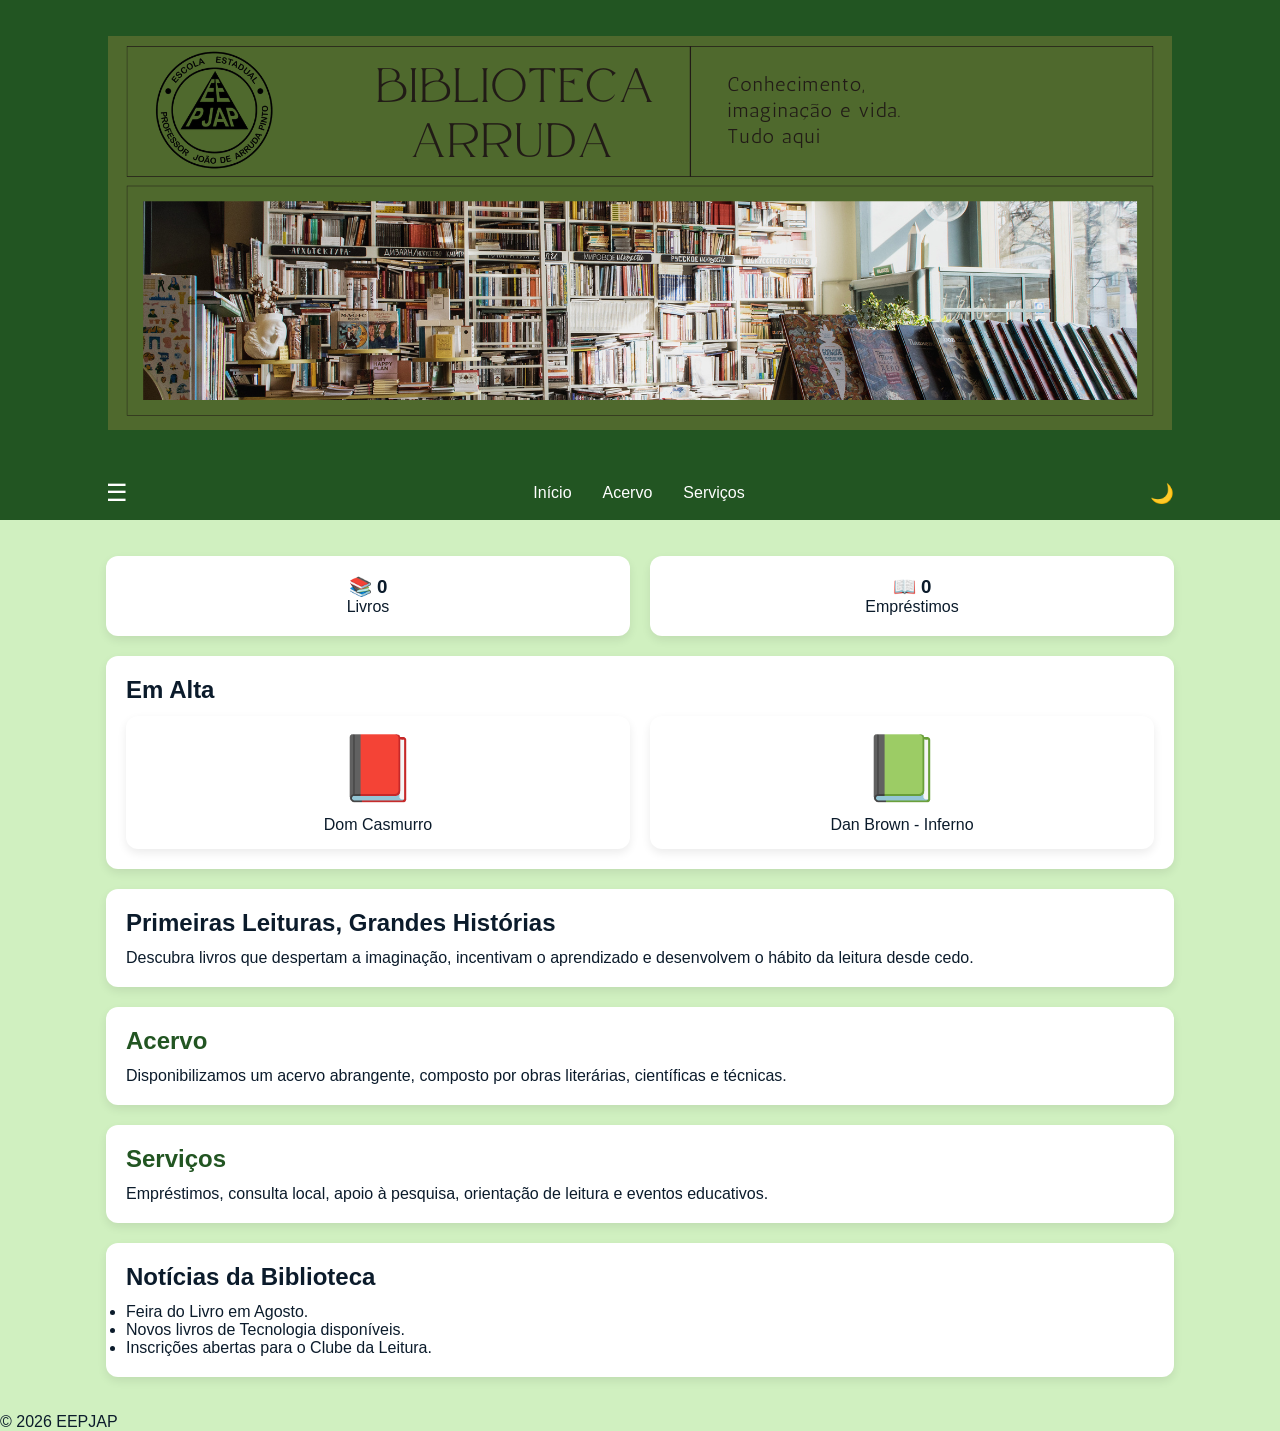
<file: index.html>
<!DOCTYPE html>
<html lang="pt-br">
<head>
    <meta charset="UTF-8">
    <meta name="viewport" content="width=device-width, initial-scale=1.0">
    <title>Biblioteca Arruda</title>

    <link rel="stylesheet" href="style.css">
</head>
<body>

<header>
    <div class="container brand">
        <div>
            <img src="biblioArruda.png" alt="Banner Biblioteca Arruda">
        </div>
    </div>
</header>

<nav>
    <div class="nav-inner">

        <button
            class="menu-toggle"
            id="menu-toggle"
            aria-expanded="false">
            ☰
        </button>

        <div class="menu" id="main-menu">
            <a href="index.html">Início</a>
            <a href="acervo.html">Acervo</a>
            <a href="servico.html">Serviços</a>
        </div>

        <button id="tema-btn">
            🌙
        </button>

    </div>
</nav>

<main class="container">

    <div class="stats">

        <div class="stat-card">
            <h3>📚 0</h3>
            <p>Livros</p>
        </div>

        <div class="stat-card">
            <h3>📖 0</h3>
            <p>Empréstimos</p>
        </div>

    </div>

    <section>
        <h2> Em Alta</h2>

        <div class="livros-grid">

            <div class="livro-card">
                <div class="capa">📕</div>
                <p>Dom Casmurro</p>
            </div>

            <div class="livro-card">
                <div class="capa">📗</div>
                <p>Dan Brown - Inferno</p>
            </div>
        </div>
    </section>

    <section>
        <h2> Primeiras Leituras, Grandes Histórias</h2>

        <p>
            Descubra livros que despertam a imaginação,
            incentivam o aprendizado e desenvolvem o
            hábito da leitura desde cedo.
        </p>
    </section>

    <section>
        <h2>
            <a href="acervo.html">Acervo</a>
        </h2>

        <p>
            Disponibilizamos um acervo abrangente,
            composto por obras literárias, científicas
            e técnicas.
        </p>
    </section>

    <section>
        <h2>
            <a href="servico.html">Serviços</a>
        </h2>

        <p>
            Empréstimos, consulta local, apoio à pesquisa,
            orientação de leitura e eventos educativos.
        </p>
    </section>

    <section>

        <h2> Notícias da Biblioteca</h2>

        <ul>
            <li>Feira do Livro em Agosto.</li>
            <li>Novos livros de Tecnologia disponíveis.</li>
            <li>Inscrições abertas para o Clube da Leitura.</li>
        </ul>

    </section>

</main>

<footer>
    
    <p>© 2026 EEPJAP</p>

</footer>

<script src="script.js"></script>

</body>
</html>
</file>
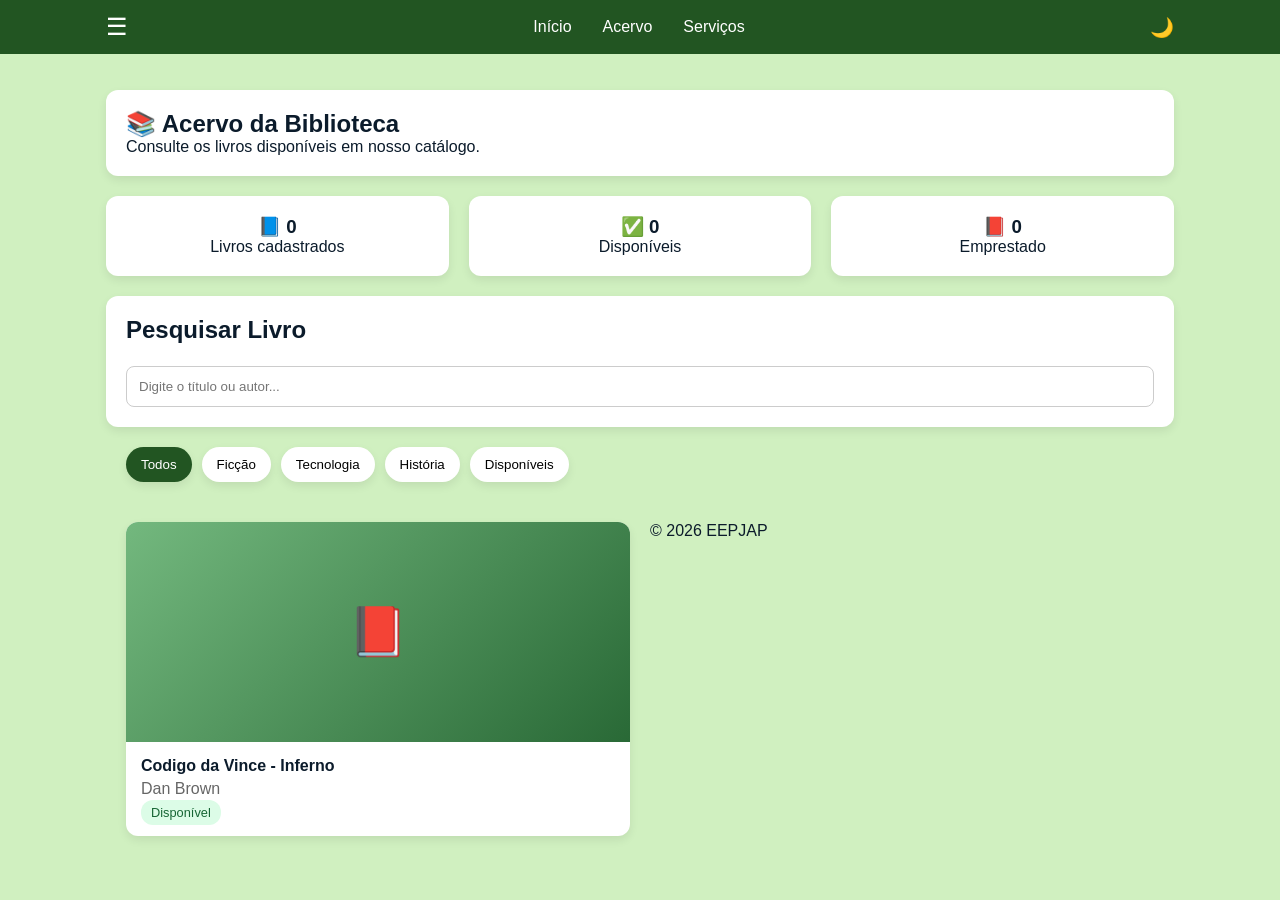
<file: acervo.html>
<!DOCTYPE html>
<html lang="pt-BR">
<head>
    <meta charset="UTF-8">
    <meta name="viewport" content="width=device-width, initial-scale=1.0">
    <title>Acervo - Biblioteca Arruda</title>

    <link rel="stylesheet" href="style.css">
</head>
<body>

<nav>
    <div class="nav-inner">

        <button
            class="menu-toggle"
            id="menu-toggle"
            aria-expanded="false">
            ☰
        </button>

        <div class="menu" id="main-menu">
            <a href="index.html">Início</a>
            <a href="acervo.html">Acervo</a>
            <a href="servico.html">Serviços</a>
        </div>

        <button id="tema-btn">
            🌙
        </button>

    </div>
</nav>

<main class="container">

    <section>

        <h1>📚 Acervo da Biblioteca</h1>

        <p>
            Consulte os livros disponíveis em nosso catálogo.
        </p>

    </section>

    <div class="stats">

        <div class="stat-card">
            <h3>📘 0</h3>
            <p>Livros cadastrados</p>
        </div>

        <div class="stat-card">
            <h3>✅ 0</h3>
            <p>Disponíveis</p>
        </div>

        <div class="stat-card">
            <h3>📕 0</h3>
            <p>Emprestado</p>
        </div>

    </div>

    <section>

        <h2> Pesquisar Livro</h2>

        <input
            type="text"
            id="search"
            placeholder="Digite o título ou autor..."
            style="
                width:100%;
                padding:12px;
                border-radius:8px;
                border:1px solid #ccc;
                margin-top:10px;
            "
        >

    </section>

    <div class="filters">

        <button class="filter-btn active">
            Todos
        </button>

        <button class="filter-btn">
            Ficção
        </button>

        <button class="filter-btn">
            Tecnologia
        </button>

        <button class="filter-btn">
            História
        </button>

        <button class="filter-btn">
            Disponíveis
        </button>

    </div>

    <div class="books-grid">

        <div class="book-card">

            <div class="book-cover">
              📕
            </div>

            <div class="book-info">

                <div class="book-title">
                    Codigo da Vince - Inferno
                </div>

                <div class="book-author">
                    Dan Brown
                </div>

                <span class="book-status available">
                    Disponível
                </span>

            </div>

        </div>


        <footer>
          <p>© 2026 EEPJAP</p>
      
      </footer>
      
      <script src="script.js"></script>
      
      </body>
      </html>
</file>
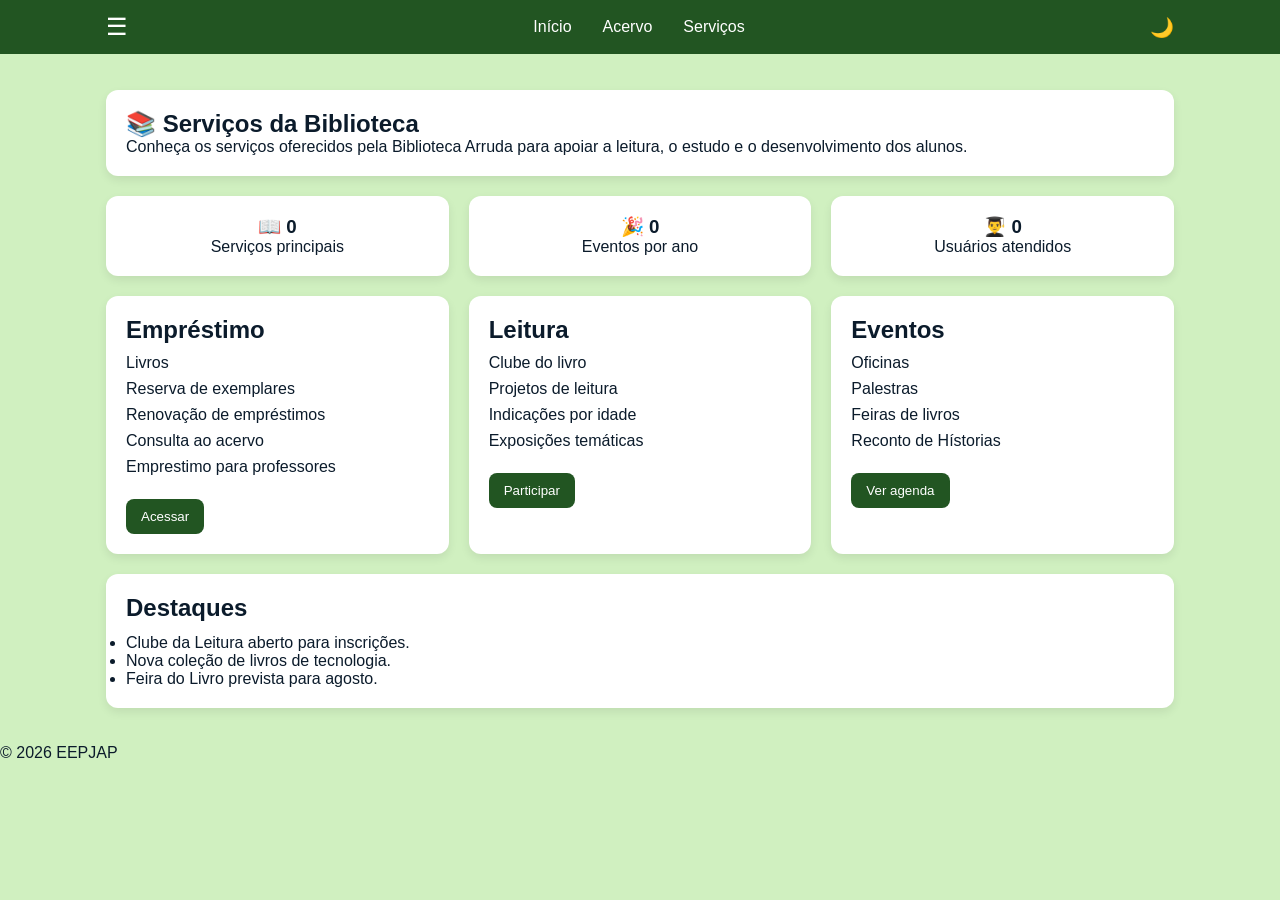
<file: servico.html>
<!DOCTYPE html>
<html lang="pt-BR">
<head>
    <meta charset="UTF-8">
    <meta name="viewport" content="width=device-width, initial-scale=1.0">
    <title>Serviços - Biblioteca Arruda</title>

    <link rel="stylesheet" href="style.css">
</head>
<body>

<nav>
    <div class="nav-inner">

        <button
            class="menu-toggle"
            id="menu-toggle"
            aria-expanded="false">
            ☰
        </button>

        <div class="menu" id="main-menu">
            <a href="index.html">Início</a>
            <a href="acervo.html">Acervo</a>
            <a href="servico.html">Serviços</a>
        </div>

        <button id="tema-btn">
            🌙
        </button>

    </div>
</nav>

<main class="container">

    <section>

        <h1>📚 Serviços da Biblioteca</h1>

        <p>
            Conheça os serviços oferecidos pela Biblioteca Arruda
            para apoiar a leitura, o estudo e o desenvolvimento
            dos alunos.
        </p>

    </section>

    <div class="stats">

        <div class="stat-card">
            <h3>📖 0</h3>
            <p>Serviços principais</p>
        </div>

        <div class="stat-card">
            <h3>🎉 0</h3>
            <p>Eventos por ano</p>
        </div>

        <div class="stat-card">
            <h3>👨‍🎓 0</h3>
            <p>Usuários atendidos</p>
        </div>

    </div>

    <div class="grid">

        <div class="card">

            <h2>Empréstimo</h2>

            <ul>
                <li>Livros</li>
                <li>Reserva de exemplares</li>
                <li>Renovação de empréstimos</li>
                <li>Consulta ao acervo</li>
                <li>Emprestimo para professores</li>
            </ul>

            <button
                class="btn"
                onclick="acao('Empréstimo')">
                Acessar
            </button>

        </div>

        <div class="card">

            <h2>Leitura</h2>

            <ul>
                <li>Clube do livro</li>
                <li>Projetos de leitura</li>
                <li>Indicações por idade</li>
                <li>Exposições temáticas</li>
            </ul>

            <button
                class="btn"
                onclick="acao('Leitura')">
                Participar
            </button>

        </div>

        <div class="card">

            <h2>Eventos</h2>

            <ul>
                <li>Oficinas</li>
                <li>Palestras</li>
                <li>Feiras de livros</li>
                <li>Reconto de Hístorias</li>
            </ul>

            <button
                class="btn"
                onclick="acao('Eventos')">
                Ver agenda
            </button>

        </div>

    </div>

    <section>

        <h2>Destaques</h2>

        <ul>
            <li>Clube da Leitura aberto para inscrições.</li>
            <li>Nova coleção de livros de tecnologia.</li>
            <li>Feira do Livro prevista para agosto.</li>
        </ul>

    </section>

</main>

<footer>
    <p>© 2026 EEPJAP</p>
</footer>

<script src="script.js"></script>

<script>
function acao(servico){
    alert("Você clicou em: " + servico);
}
</script>

</body>
</html>
</file>
<file: style.css>
:root{
    --primary: rgb(34, 85, 34);
    --primary-dark: #225522;
    --bg: rgb(208, 240, 192);
    --card: #ffffff;
    --text: #0b1b2b;
    --border: #d1d5db;
    --shadow: 0 4px 10px rgba(0,0,0,0.08);
}

*{
    margin:0;
    padding:0;
    box-sizing:border-box;
}

body{
    font-family: Arial, Helvetica, sans-serif;
    background: var(--bg);
    color: var(--text);
    min-height:100vh;
    
}

/* HEADER */

header{
    background:
    linear-gradient(
        90deg,
        var(--primary),
        var(--primary-dark)
    );

    color:white;
    padding:20px;
}

header img{
    max-width:100%;
    height:auto;
    display:block;
    margin:auto;
}

   /* CONTAINER */

.container{
    max-width:1100px;
    margin:auto;
    padding:16px;
}


  /* MENU */

nav{
    background:var(--primary-dark);
}

.nav-inner{
    max-width:1100px;
    margin:auto;
    padding:10px 16px;

    display:flex;
    justify-content:space-between;
    align-items:center;
}

.menu{
    display:flex;
    gap:15px;
}

.menu a{
    color:white;
    text-decoration:none;
    padding:8px;
    border-radius:6px;
}

.menu a:hover{
    background:rgba(255,255,255,0.15);
}

.menu-toggle{
    background:none;
    border:none;
    color:white;
    font-size:1.5rem;
    cursor:pointer;
}

#tema-btn{
    background:none;
    border:none;
    color:white;
    font-size:1.2rem;
    cursor:pointer;
}

/* LINKS */

a{
    color:var(--primary);
    text-decoration:none;
}

a:hover{
    text-decoration:underline;
}

/* SECTIONS */

section{
    background:var(--card);
    padding:20px;
    margin:20px 0;
    border-radius:12px;
    box-shadow:var(--shadow);
}

section h2{
    margin-bottom:12px;
}

/* ESTATÍSTICA */

.stats{
    display:flex;
    gap:20px;
    flex-wrap:wrap;
    margin:20px 0;
}

.stat-card{
    flex:1;
    min-width:180px;

    background:var(--card);

    padding:20px;

    border-radius:12px;

    text-align:center;

    box-shadow:var(--shadow);

    transition:.3s;
}

.stat-card:hover{
    transform:translateY(-5px);
}

/* LIVROS EM DESTAQUE */

.livros-grid{
    display:grid;

    grid-template-columns:
    repeat(auto-fit,minmax(180px,1fr));

    gap:20px;
}

.livro-card{
    background:white;

    padding:15px;

    border-radius:12px;

    text-align:center;

    box-shadow:var(--shadow);

    transition:.3s;
}

.livro-card:hover{
    transform:translateY(-5px);
}

.capa{
    font-size:4rem;
    margin-bottom:10px;
}

/* ACERVO */

.filters{
    display:flex;
    gap:10px;
    flex-wrap:wrap;
    margin:20px;
}

.filter-btn{
    padding:10px 15px;

    border:none;

    border-radius:20px;

    background:white;

    cursor:pointer;

    box-shadow:var(--shadow);
}

.filter-btn.active{
    background:var(--primary);
    color:white;
}

.books-grid{
    display:grid;

    grid-template-columns:
    repeat(auto-fit,minmax(220px,1fr));

    gap:20px;

    padding:20px;
}

.book-card{
    background:white;

    border-radius:12px;

    overflow:hidden;

    box-shadow:var(--shadow);

    transition:.3s;
}

.book-card:hover{
    transform:translateY(-5px);
}

.book-cover{
    height:220px;

    display:flex;

    justify-content:center;

    align-items:center;

    font-size:3rem;

    background:
    linear-gradient(
        135deg,
        #73b87e,
        #296936
    );
}

.book-info{
    padding:15px;
}

.book-title{
    font-weight:bold;
}

.book-author{
    color:#666;
    margin:5px 0;
}

.book-status{
    padding:5px 10px;
    border-radius:12px;
    font-size:.8rem;
}

.available{
    background:#dcfce7;
    color:#166534;
}

.borrowed{
    background:#fee2e2;
    color:#991b1b;
}

/* SERVIÇOS */

.grid{
    display:grid;

    grid-template-columns:
    repeat(auto-fit,minmax(250px,1fr));

    gap:20px;
}

.card{
    background:white;

    padding:20px;

    border-radius:12px;

    box-shadow:var(--shadow);

    transition:.3s;
}

.card:hover{
    transform:translateY(-5px);
}

.card ul{
    list-style:none;
    margin-top:10px;
}

.card li{
    margin-bottom:8px;
}

.btn{
    margin-top:15px;

    padding:10px 15px;

    border:none;

    border-radius:8px;

    background:var(--primary);

    color:white;

    cursor:pointer;
}

.btn:hover{
    background:var(--primary-dark);
}

footer h3{
    margin-bottom:10px;
    contain: ;
}

/* TEMA ESCURO */

.dark-mode{
    --bg:#121212;
    --card:#1f1f1f;
    --text:#ffffff;
}

/* RESPONSIVO */

@media(max-width:700px){

    .menu{
        display:none;
        flex-direction:column;
    }

    .menu.active{
        display:flex;
    }

    .stats{
        flex-direction:column;
    }
}
</file>
